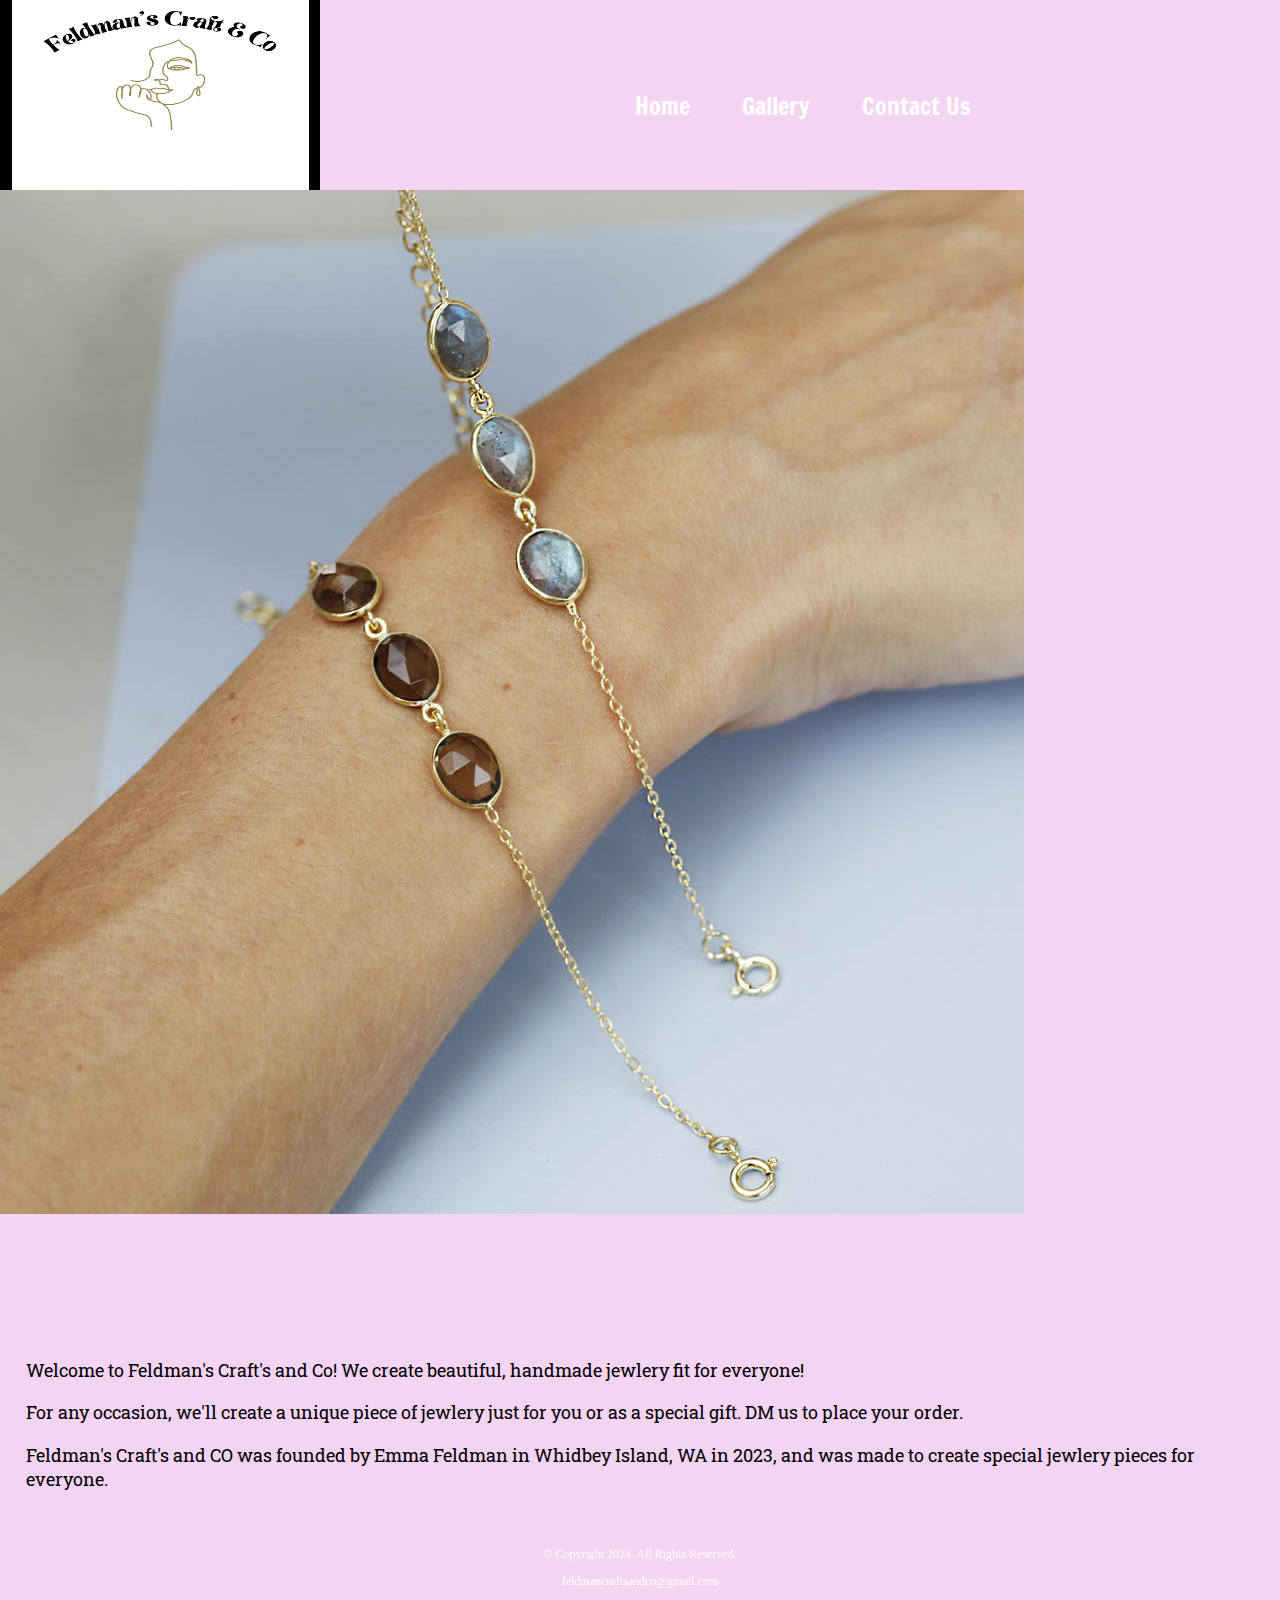
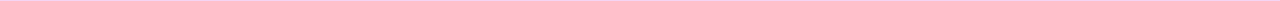
<file: index.html>
<!DOCTYPE html>
<!--
    Student Name: Emma Feldman
    File Name: index.html
    Date: 11/07/24
 -->
<html lang="en">
<head>
	<title>Feldmans Crafts and Co</title>
	<meta charset="utf-8">
	<link rel="stylesheet" href="css/styles.css">
	<meta name="viewport" content="width=device-width, initial-scale=1.0">
	<link href="https://fonts.googleapis.com/css2?family=Francois+One&family=Roboto+Slab:wght@100..900&display=swap" rel="stylesheet">	
</head>
<body>

	<div id="container">
	
	<!-- Use the header area for the website name or logo -->
		<header>
				<a href="index.html"><img src="images/feldmans-crafts-logo.PNG" alt="Feldmans Crafts and Co logo" height="220" width="297"></a>
		</header>
		
		<!-- Use thenav area to add hyperlinks to other pages within the website -->
		<nav>
			<ul>
				<li><a href="index.html">Home</a></li>
				<li><a href="gallery.html">Gallery</a></li>
				<li><a href="contact.html">Contact Us</a></li>
			</ul>
		</nav>
		
		<!-- Hero Image -->
		<div id="hero" class="tablet-desktop">
			<img src="images/hero-image.png" alt="arm with bracelets on them">
		</div>
			
		<!-- Use the main area to add the main content of the webpage -->
		<main>
			
			<div class="mobile">

				<p> Welcome to Feldman's Craft's and Co! We create beautiful, handmade jewlery fit for everyone!</p>
				
				<h3>Shop Handmade Pieces</h3>
				<h1>DM us for the right piece for you</h1>
				<p class="instagram-link"><a href="https://www.instagram.com/feldmanscraftsandco" target="_blank"><i class="fab fa-instagram"></i> @feldmanscraftsandco</a></p>
						
				<h4>Order Now</h4>
				<p>ALL PAYMENT TRANSACTIONS FOR THE TIME BEING MUST BE MADE THROUGH PAYPAL POR VENMO!</p>
				
			</div>
			
			<div class="tablet-desktop">
			
				<p>Welcome to Feldman's Craft's and Co! We create beautiful, handmade jewlery fit for everyone!</p>
					
				<p>For any occasion, we'll create a unique piece of jewlery just for you or as a special gift. DM us to place your order.</p>
			
				<p>Feldman's Craft's and CO was founded by Emma Feldman in Whidbey Island, WA in 2023, and was made to create special jewlery pieces for everyone.</p>

			</div>
			
		</main>
		
		<!-- Use the footer area to add webpage footer content -->
		<footer>
			<p>&copy; Copyright 2024. All Rights Reserved.</p>
			<p><a href="mailto:feldmancraftsandco@gmail.com">feldmancraftsandco@gmail.com</a></p>
		</footer>
		
	</div>
	
</body>
</html>
</file>
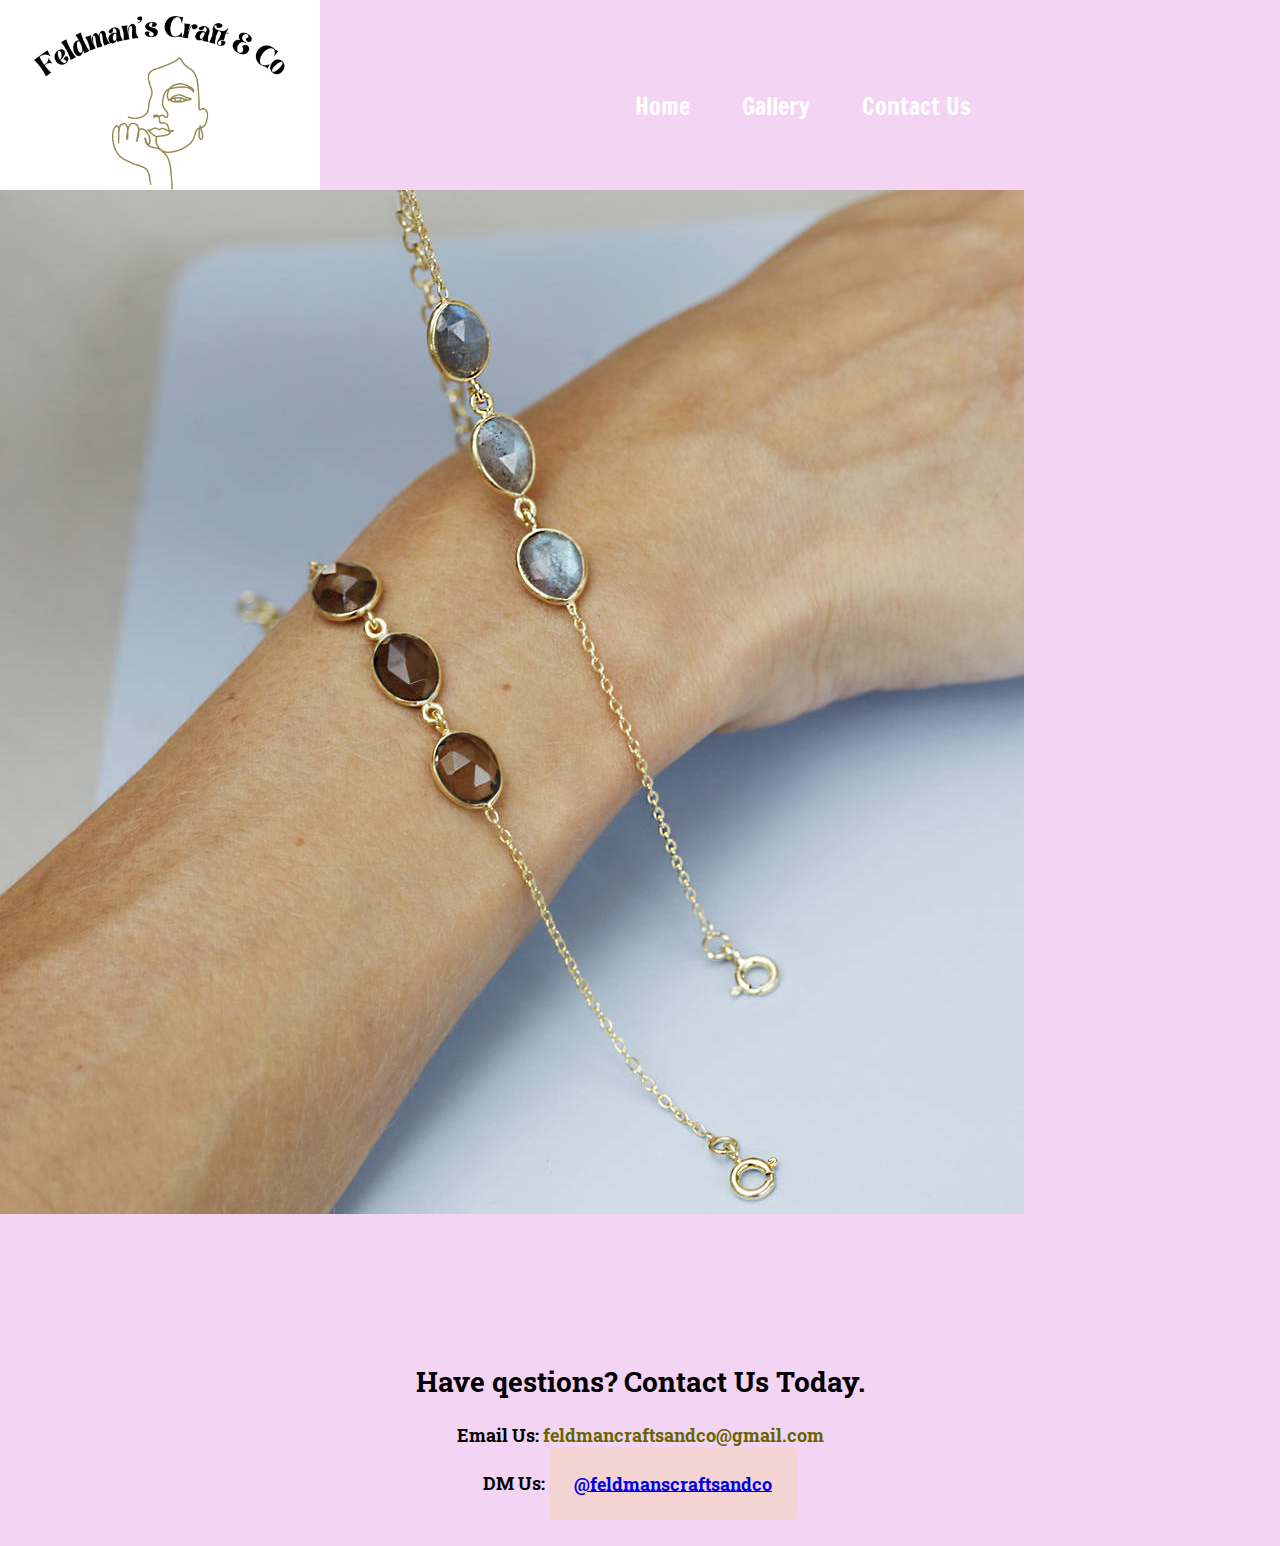
<file: contact.html>
<!DOCTYPE html>
<!-- This website template was created by: Emma Feldman -->
<html lang="en">
<head>
	<title>Feldman's Craft's and Co</title>
	<meta charset="utf-8">
	<link rel="stylesheet" href="css/styles.css">
	<meta name="viewport" content="width=device-width, initial-scale=1">
	<link href="https://fonts.googleapis.com/css2?family=Francois+One&family=Roboto+Slab:wght@100..900&display=swap" rel="stylesheet">
</head>
<body>

	<div id="container">
	
		<!-- Use the header area for the website name or logo -->
		<header>
			<a href="index.html"><img src="images/feldmans-crafts-logo.PNG" alt="Feldmans Crafts and Co logo"></a>
		</header>
			
		<!-- Use the nav area to add hyperlinks to other pages within the website -->
		<nav>
			<ul>
				<li><a href="index.html">Home</a></li>
				<li><a href="gallery.html">Gallery</a></li>
				<li><a href="contact.html">Contact Us</a></li>
			</ul>
		</nav>
		
		<!-- Hero Image -->
		<div id="hero" class="tablet-desktop">
			<img src="images/hero-image.png" alt="arm with bracelets on them">
		</div>
		
		<!-- Use the main area to add the main content of the webpage -->
		<main>
			
			<div id="contact">
			
				<h2>Have qestions? Contact Us Today.</h2>
				<h4> Email Us: <a href="mailto:feldmanscraftsandco@gmail.com" class="contact-email-link">feldmancraftsandco@gmail.com</a></h4>
				<h4> DM Us: <a href="https://www.instagram.com/feldmanscraftsandco" target="_blank" class="instagram-link">@feldmanscraftsandco</a></h4>
					
			</div>
			
		</main>
		
	</div>
				
</body>
</html>
</file>
<file: css/styles.css>
/*
Author: Emma Feldman
Date: 11/07/2024
File Name: styles.css
*/

/* CSS Reset */
body, header, nav, main, footer, h1, div, img, ul {
	margin: 0;
	padding: 0;
	border: 0;
}

/* Style rules for body and images */
body {
	background-color: #f4d4f3;
}

img {
	max-width: 100%;
	display: block;
}

/*Style rules for mobile viewport */

/* Style rule for header */
header {
	position: -webkit-sticky;
	position: sticky;
	top: 0;
	background-color: #000;
	height: 190px;
}

header img {
	margin: 0 auto;
}

/*Style rules for navigation area */
nav {
	padding: 1%;
	margin-bottom: 1%;
}

nav ul {
	list-style-type: none;
	text-align: center;
}

nav li {
	font-size: 1.5em;
	font-family: 'Francois One', sans-serif;
	border-top: 1px solid #fff;
}

nav li:first-child {
	border-top: none;
}

nav li a {
	display: block;
	color: #fff;
	padding: 0.5em 1em;
	text-decoration: none;
}

/* Show mobile class, hide tablet-desktop class */
.mobile {
	display: block;
}

.tablet-desktop {
	display: none;
}

/* Style rule for main content */
main {
	background-color: #f4d4f3;
	padding: 2%;
	font-size: 1.15em;
	font-family: 'Roboto Slab', serif;
	margin-top: 100px;
}

#jewlery-images {
    display: flex;
    gap: 10px;
}

#jewlery-images img{
	margin: 0 2%;
}

.round {
	border-radius: 8px;
	width: 200px;
	height: 300px;
}

.external-link {
	color: #666600;
	font-weight: bold;
	text-decoration: none;
}

#contact {
	text-align: center;
}

#contact .contact-email-link {
	color: #666600;
	text-decoration: none;
}

.instagram-link {
    background-color: #f4d4d3;
    padding: 2%;
    margin: 0 auto;
    width: 80%;
    text-align: center;
    border-radius: 5px;
}

.instagram-link a {
    color: #fff;
    text-decoration: none;
    font-size: 1.5em;
    display: flex;
    align-items: center;
    justify-content: center;
}

.instagram-link i {
    margin-right: 10px;
}

/* Style rules for footer content */
footer p {
	font-size: 0.75em;
	text-align: center;
	color: #fff;
	padding: 0 1em;
	clear: left;
}

footer p a {
	color: #fff;
	text-decoration: none;
}

/* Media Query for Tablet Viewport */
@media screen and (min-width: 630px), print {
	
	/* Tablet Viewport: Show tablet-desktop class, hide mobile class */
	.tablet-desktop {
		display: block;
	}

	.mobile {
		display: none;
	}

	/* Tablet Viewport: Style rule for header */
	header {
		position: static;
		padding-bottom: 2%;
	}

	/* Tablet Viewport: Style rules for nav area */
	nav li {
		border-top: none;
		display: inline-block;
		border-right: 1px solid #fff;
	}

	nav li:last-child {
		border-right: none;
	}

	nav li a {
		padding: 0.1em 0.75em;
	}

	/* Tablet Viewport: Style rules for main content area */
	main ul {
		margin: 0 0 4% 10%;
	}
	
	/* Media Query for Desktop Viewport */
@media screen and (min-width: 1015px), print {
	
	/* Desktop Viewport: Style rule for header */
	header {
		width: 25%;
		float: left;
		padding-bottom: 0;
	}
	
	/* Desktop Viewport: Style rules for nav area */
	nav {
		float: right;
		width: 70%;
		margin: 4em 1em 0 0;
	}
	
	nav ul {
		text-align: center;
	}
	
	nav li {
		border: none;
	}
	
	nav li a {
		padding: 0.5em 1em;
	}
	
	nav li a:hover {
		color: #000;
		background-color: #fff;
	}
	
	/* Desktop Viewport: Style Rules for main contect */
	main {
		clear: left;
	}
	
	main h1 {
		font-size: 1.8em;
	}
	
	#jewlery-images {
		width: 29%;
		float: left;
		margin: 0 2%;
	}

/* Media Query for Large Desktop Viewports */
@media screen and (min-width: 1921px) {
	
	#container {
		width: 1920px;
		margin: 0 auto;
	}
	
}

/* Media Query for Print */
@media print {
	
	body {
		background-color: #fff;
		color: #000;
	}	
}
</file>
